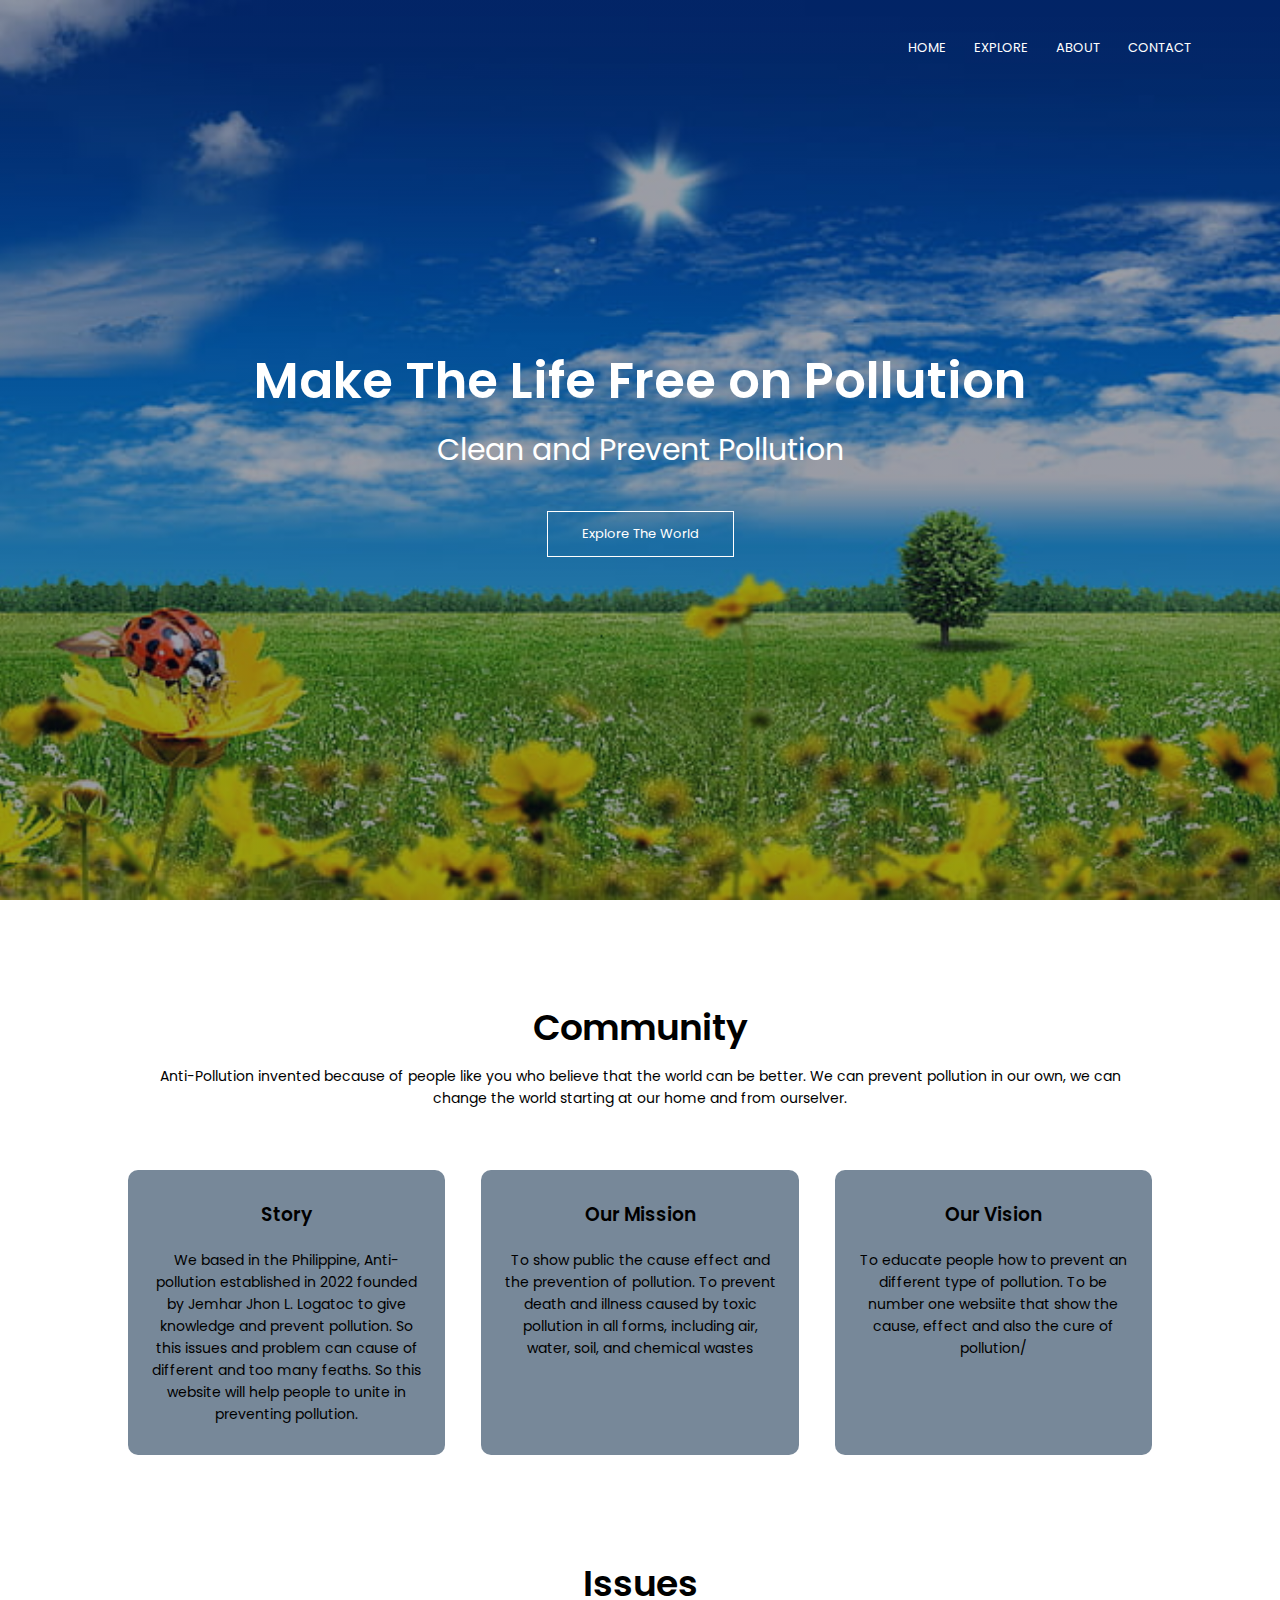
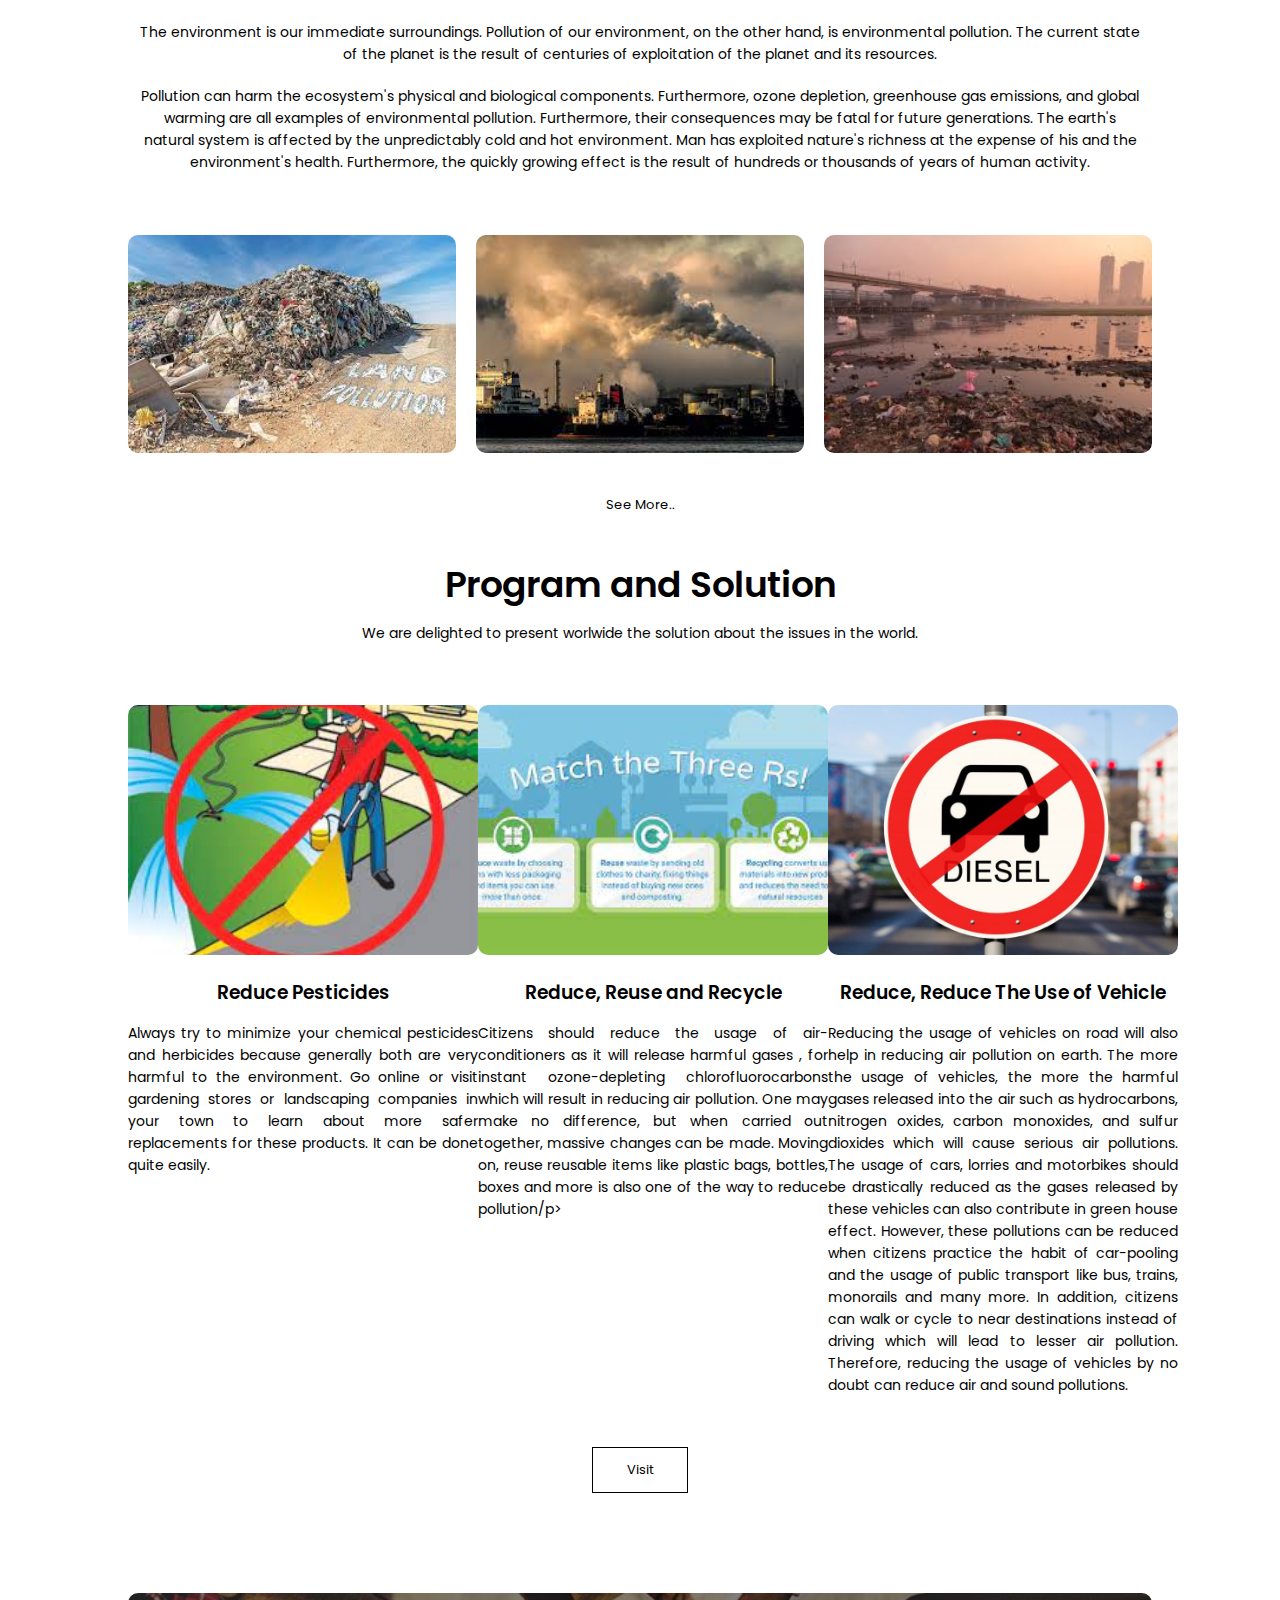
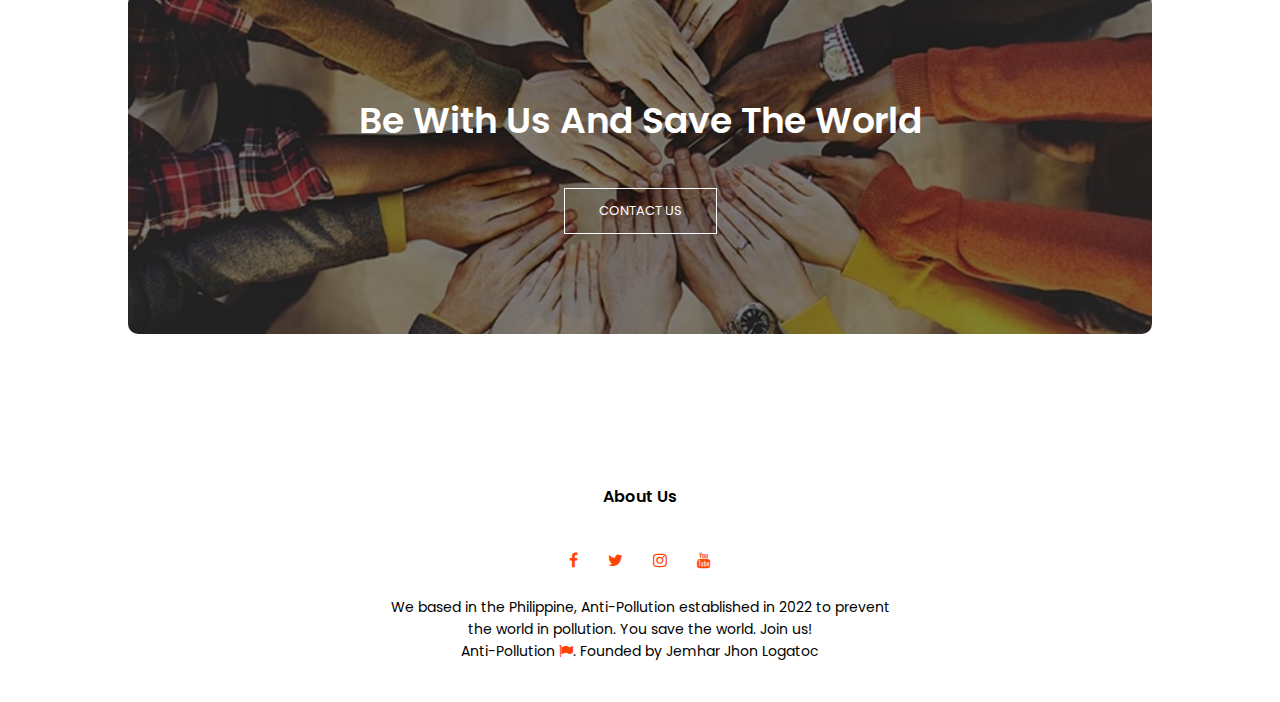
<file: index.html>
<!DOCTYPE html>
<html>
<head>
	<meta name="viewport" content="with=device-width, initial-scale=1.0">
	<title>Anti-Pollution</title>
	<link rel="stylesheet" type="text/css" href="style.css">
	<link rel="preconnect" href="https://fonts.googleapis.com">
	<link rel="preconnect" href="https://fonts.gstatic.com" crossorigin>
	<link href="https://fonts.googleapis.com/css2?family=Poppins:wght@100;200;300;400;600;700&display=swap" rel="stylesheet">
	<link rel="stylesheet" href="https://stackpath.bootstrapcdn.com/font-awesome/4.7.0/css/font-awesome.min.css">
</head>
<body>
	<section class="header">
		<nav>
	
			<div class="nav-links" id="navLinks"> 
				<i class="fa fa-times" onclick="hideMenu()"></i>
				<ul>
					<li><a href="index.html">HOME</a></li>
					<li><a href="explore.html">EXPLORE</a></li>
					<li><a href="about.html">ABOUT</a></li>
					<li><a href="contact.html">CONTACT</a></li>
				</ul>
			</div>
			<i class="fa fa-bars" onclick="showMenu()"></i>
		</nav>

	<div class="text-box">
		<h1>Make The Life Free on Pollution</h1>
		<p>
			Clean and Prevent Pollution
		</p>
		<a href="explore.html" class="hero-btn">Explore The World</a>
		
	</div>
	</section>
	
	 <!--------ABOUT---------->
	 <section class="about">
	 	<h1>Community</h1>
	 	<p>Anti-Pollution invented because of people like you who believe that the world can be better. We can prevent pollution in our own, we can change the world starting at our home and from ourselver.</p>
	 	
	 	<div class="row">
	 		<div class="about-col">
	 			<h3>Story</h3>
	 			<p>We based in the Philippine, Anti-pollution established in 2022 founded by Jemhar Jhon L. Logatoc to give knowledge and prevent pollution. So this issues and problem can cause of different and too many feaths. So this website will help people to unite in preventing pollution. </p>
	 			
	 		</div>
	 			<div class="about-col">
	 			<h3>Our Mission</h3>
	 			<p>To show public the cause effect and the prevention of pollution. To prevent death and illness caused by toxic pollution in all forms, including air, water, soil, and chemical wastes</p>
	 			
	 		</div>
	 			<div class="about-col">
	 			<h3>Our Vision</h3>
	 			<p>To educate people how to prevent an different type of pollution. To be number one websiite that show the cause, effect and also the cure of pollution/</p>
	 			
	 		</div>
	 	</div>
	 </section>

<!--------CAMP----------->

	 <section class="camp">
	 	<h1>Issues</h1> 
                    
	 	<p>The environment is our immediate surroundings. Pollution of our environment, on the other hand, is environmental pollution. The current state of the planet is the result of centuries of exploitation of the planet and its resources.</p><p>Pollution can harm the ecosystem's physical and biological components. Furthermore, ozone depletion, greenhouse gas emissions, and global warming are all examples of environmental pollution. Furthermore, their consequences may be fatal for future generations. The earth's natural system is affected by the unpredictably cold and hot environment. Man has exploited nature's richness at the expense of his and the environment's health. Furthermore, the quickly growing effect is the result of hundreds or thousands of years of human activity.</p>

	 	<div class="row">
	 		<div class="camp-col">
	 			<img src="image/land_pollution.jpg"> 
	 			<div class="layer">
	 				<h3>LAND POLLUTION</h3>
	 			</div>			
	 		</div>
	 		<div class="camp-col">
	 			<img src="image/air_pollution.jpg"> 
	 			<div class="layer">
	 				<h3>AIR POLLUTION</h3>
	 			</div>			
	 		</div>
	 		<div class="camp-col">
	 			<img src="image/water_pollution.jpg"> 
	 			<div class="layer">
	 				<h3>WATER POLLUTION</h3>
	 			</div>			
	 		</div>
	 	</div>
	 	<a href="explore.html" class="hero-btn1">See More..</a>

	 	
	 </section>

<!--------Program----------->
<section class="program">
	<h1>Program and Solution</h1>
	<p>We are delighted to present worlwide the solution about the issues in the world.</p>

	<div class="row">
		<div class="program-col">
			<img src="image/solution1.jpg">
			<h3>Reduce Pesticides</h3>
			<p>Always try to minimize your chemical pesticides and herbicides because generally both are very harmful to the environment. Go online or visit gardening stores or landscaping companies in your town to learn about more safer replacements for these products. It can be done quite easily.</p>
			
		</div>
		<div class="program-col">
			<img src="image/solution2.jpg">
			<h3>Reduce, Reuse and Recycle</h3>
			<p>Citizens should reduce the usage of air-conditioners as it will release harmful gases , for instant ozone-depleting chlorofluorocarbons which will result in reducing air pollution. One may make no difference, but when carried out together, massive changes can be made. Moving on, reuse reusable items like plastic bags, bottles, boxes and more is also one of the way to reduce pollution/p>
			
		</div>
		<div class="program-col">
			<img src="image/solution3.jpg">
			<h3>Reduce, Reduce The Use of Vehicle</h3>
			<p>Reducing the usage of vehicles on road will also help in reducing air pollution on earth. The more the usage of vehicles, the more the harmful gases released into the air such as hydrocarbons, nitrogen oxides, carbon monoxides, and sulfur dioxides which will cause serious air pollutions. The usage of cars, lorries and motorbikes should be drastically reduced as the gases released by these vehicles can also contribute in green house effect. However, these pollutions can be reduced when citizens practice the habit of car-pooling and the usage of public transport like bus, trains, monorails and many more. In addition, citizens can walk or cycle to near destinations instead of driving which will lead to lesser air pollution. Therefore, reducing the usage of vehicles by no doubt can reduce air and sound pollutions. </p>
			
		</div>
	</div>
    
	<a href="explore.html" class="hero-btn2">Visit</a>

</section>


<!----------CALL TO ACTION---------->
<section class="cta">
	<h1>Be With Us And Save The World </h1>
	<a href="contact.html" class="hero-btn">CONTACT US</a>
</section>


<!----------Footer---------->
<section class="footer">
	<h4>About Us</h4>
	<div class="icons">
		<i class="fa fa-facebook"></i>
		<i class="fa fa-twitter"></i>
		<i class="fa fa-instagram"></i>
		<i class="fa fa-youtube"></i>
	</div>
	<p>We based in the Philippine, Anti-Pollution established in 2022 to prevent <br> the world in pollution. You save the world. Join us!<br>Anti-Pollution <i class="fa fa-flag"></i>. Founded by Jemhar Jhon Logatoc</p>
</section>


<!-----------------javascript for toggle menu----------------->
	<script type="text/javascript">
		
		var navLinks = document.getElementById("navLinks");

		function showMenu() {
			navLinks.style.right = "0";
		}
		function hideMenu() {
			navLinks.style.right = "-200px";
		}


	</script>
</body>
</html>
</file>
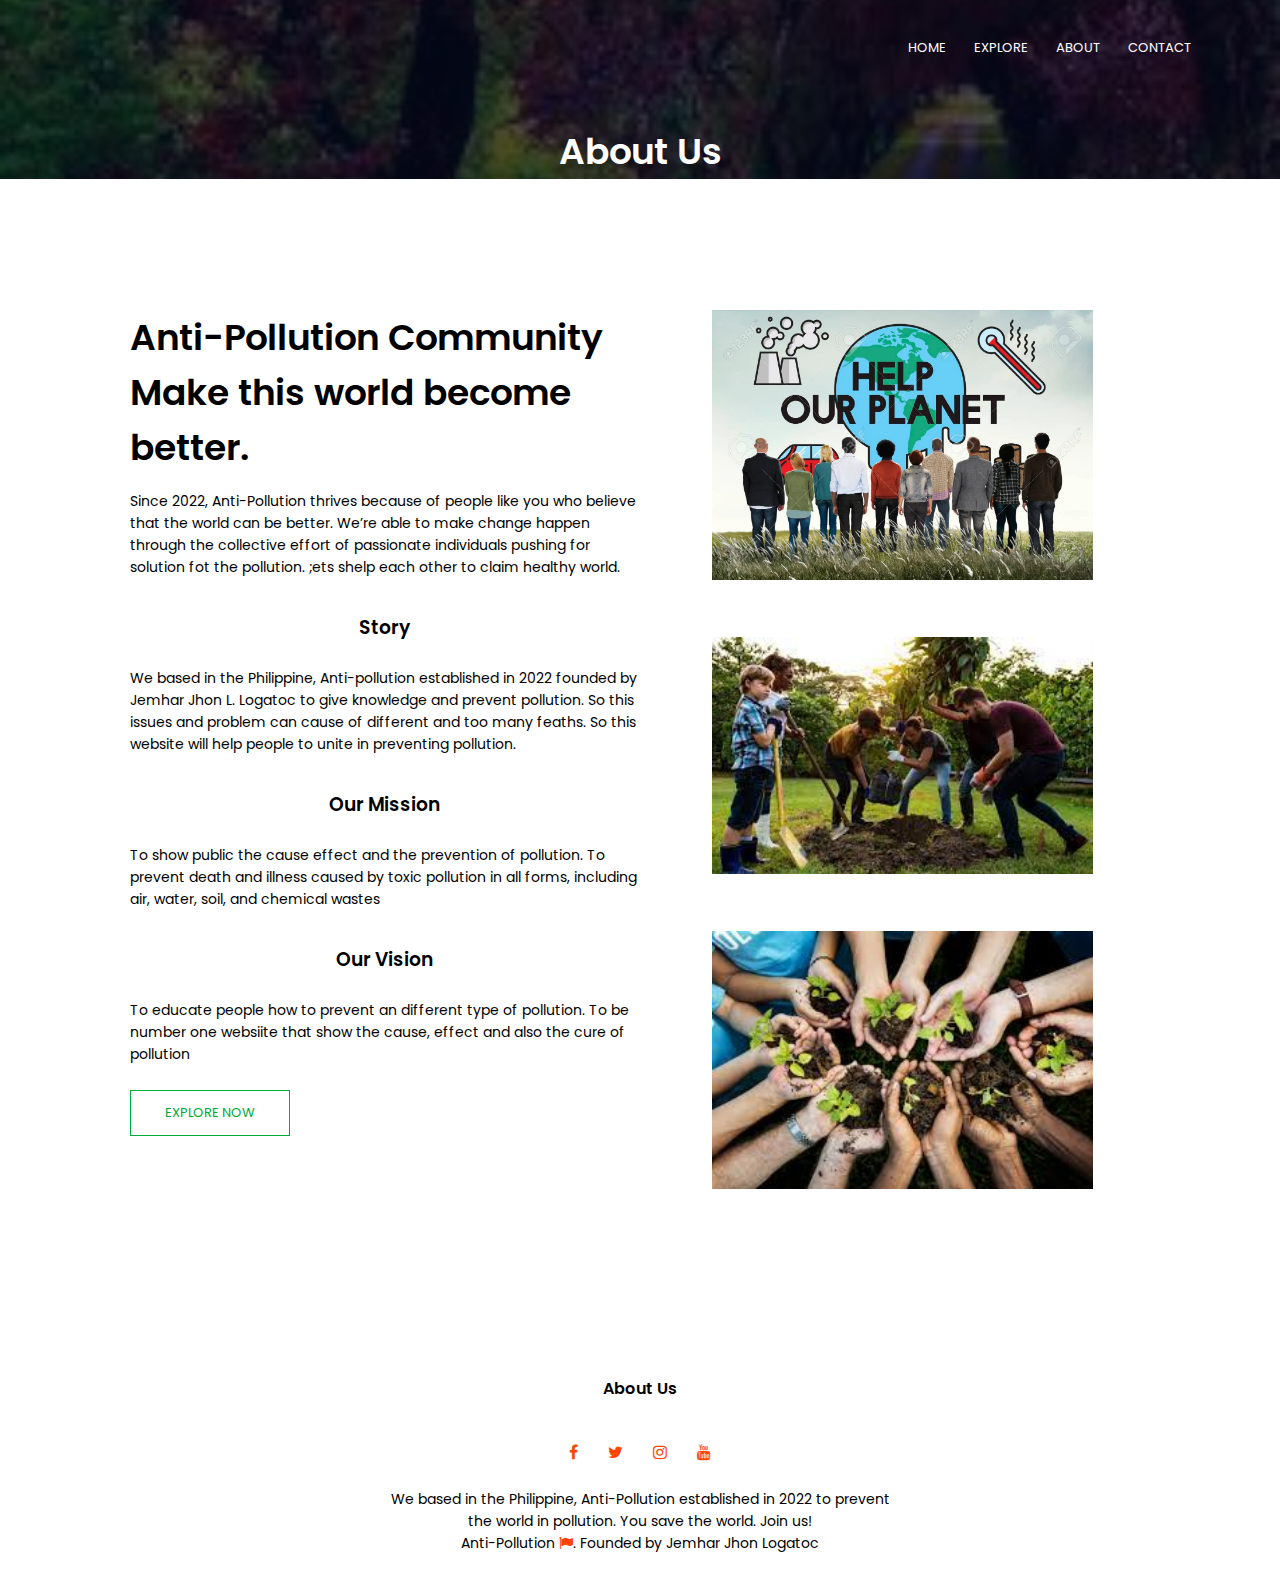
<file: about.html>
<!DOCTYPE html>
<html>
<head>
	<meta name="viewport" content="with=device-width, initial-scale=1.0">
	<title>Anti-Pollution</title>
	<link rel="stylesheet" type="text/css" href="style.css">
	<link rel="preconnect" href="https://fonts.googleapis.com">
	<link rel="preconnect" href="https://fonts.gstatic.com" crossorigin>
	<link href="https://fonts.googleapis.com/css2?family=Poppins:wght@100;200;300;400;600;700&display=swap" rel="stylesheet">
	<link rel="stylesheet" href="https://stackpath.bootstrapcdn.com/font-awesome/4.7.0/css/font-awesome.min.css">
</head>
<body>
	<section class="sub-header">
		<nav>
			
			<div class="nav-links" id="navLinks"> 
				<i class="fa fa-times" onclick="hideMenu()"></i>
				<ul>
					<li><a href="index.html">HOME</a></li>
					<li><a href="explore.html">EXPLORE</a></li>
					<li><a href="about.html">ABOUT</a></li>
					<li><a href="contact.html">CONTACT</a></li>
				</ul>
			</div>
			<i class="fa fa-bars" onclick="showMenu()"></i>
		</nav>

		<h1>About Us</h1>
	</section>

<!------------------About Us Page---------------->
<section class="about_us">
	<div class="row">
		<div class="about_col">
			<h1>Anti-Pollution Community<br> Make this world become better.</h1>
			<p>Since 2022, Anti-Pollution thrives because of people like you who believe that the world can be better. We’re able to make change happen through the collective effort of passionate individuals pushing for solution fot the pollution. ;ets shelp each other to claim healthy world. </p>
			<h3>Story</h3>
	 			<p>We based in the Philippine, Anti-pollution established in 2022 founded by Jemhar Jhon L. Logatoc to give knowledge and prevent pollution. So this issues and problem can cause of different and too many feaths. So this website will help people to unite in preventing pollution. </p>
	 		<h3>Our Mission</h3>
	 			<p>To show public the cause effect and the prevention of pollution. To prevent death and illness caused by toxic pollution in all forms, including air, water, soil, and chemical wastes</p>
	 			<h3>Our Vision</h3>
	 			<p>To educate people how to prevent an different type of pollution. To be number one websiite that show the cause, effect and also the cure of pollution</p>
	 			
			<a href="explore.html" class="hero-btn green-btn">EXPLORE NOW</a>
		</div>
		<div class="about_col">
			<img src="image/about1.jpg">
			<img src="image/about2.jpg">
			<img src="image/about3.jpg">
		</div>
	</div>
	
</section>





<!----------Footer---------->
<section class="footer">
	<h4>About Us</h4>
	<div class="icons">
		<i class="fa fa-facebook"></i>
		<i class="fa fa-twitter"></i>
		<i class="fa fa-instagram"></i>
		<i class="fa fa-youtube"></i>
	</div>
	<p>We based in the Philippine, Anti-Pollution established in 2022 to prevent <br> the world in pollution. You save the world. Join us!<br>Anti-Pollution <i class="fa fa-flag"></i>. Founded by Jemhar Jhon Logatoc</p>
</section>


<!-----------------javascript for toggle menu----------------->
	<script type="text/javascript">
		
		var navLinks = document.getElementById("navLinks");

		function showMenu() {
			navLinks.style.right = "0";
		}
		function hideMenu() {
			navLinks.style.right = "-200px";
		}


	</script>
</body>
</html>
</file>
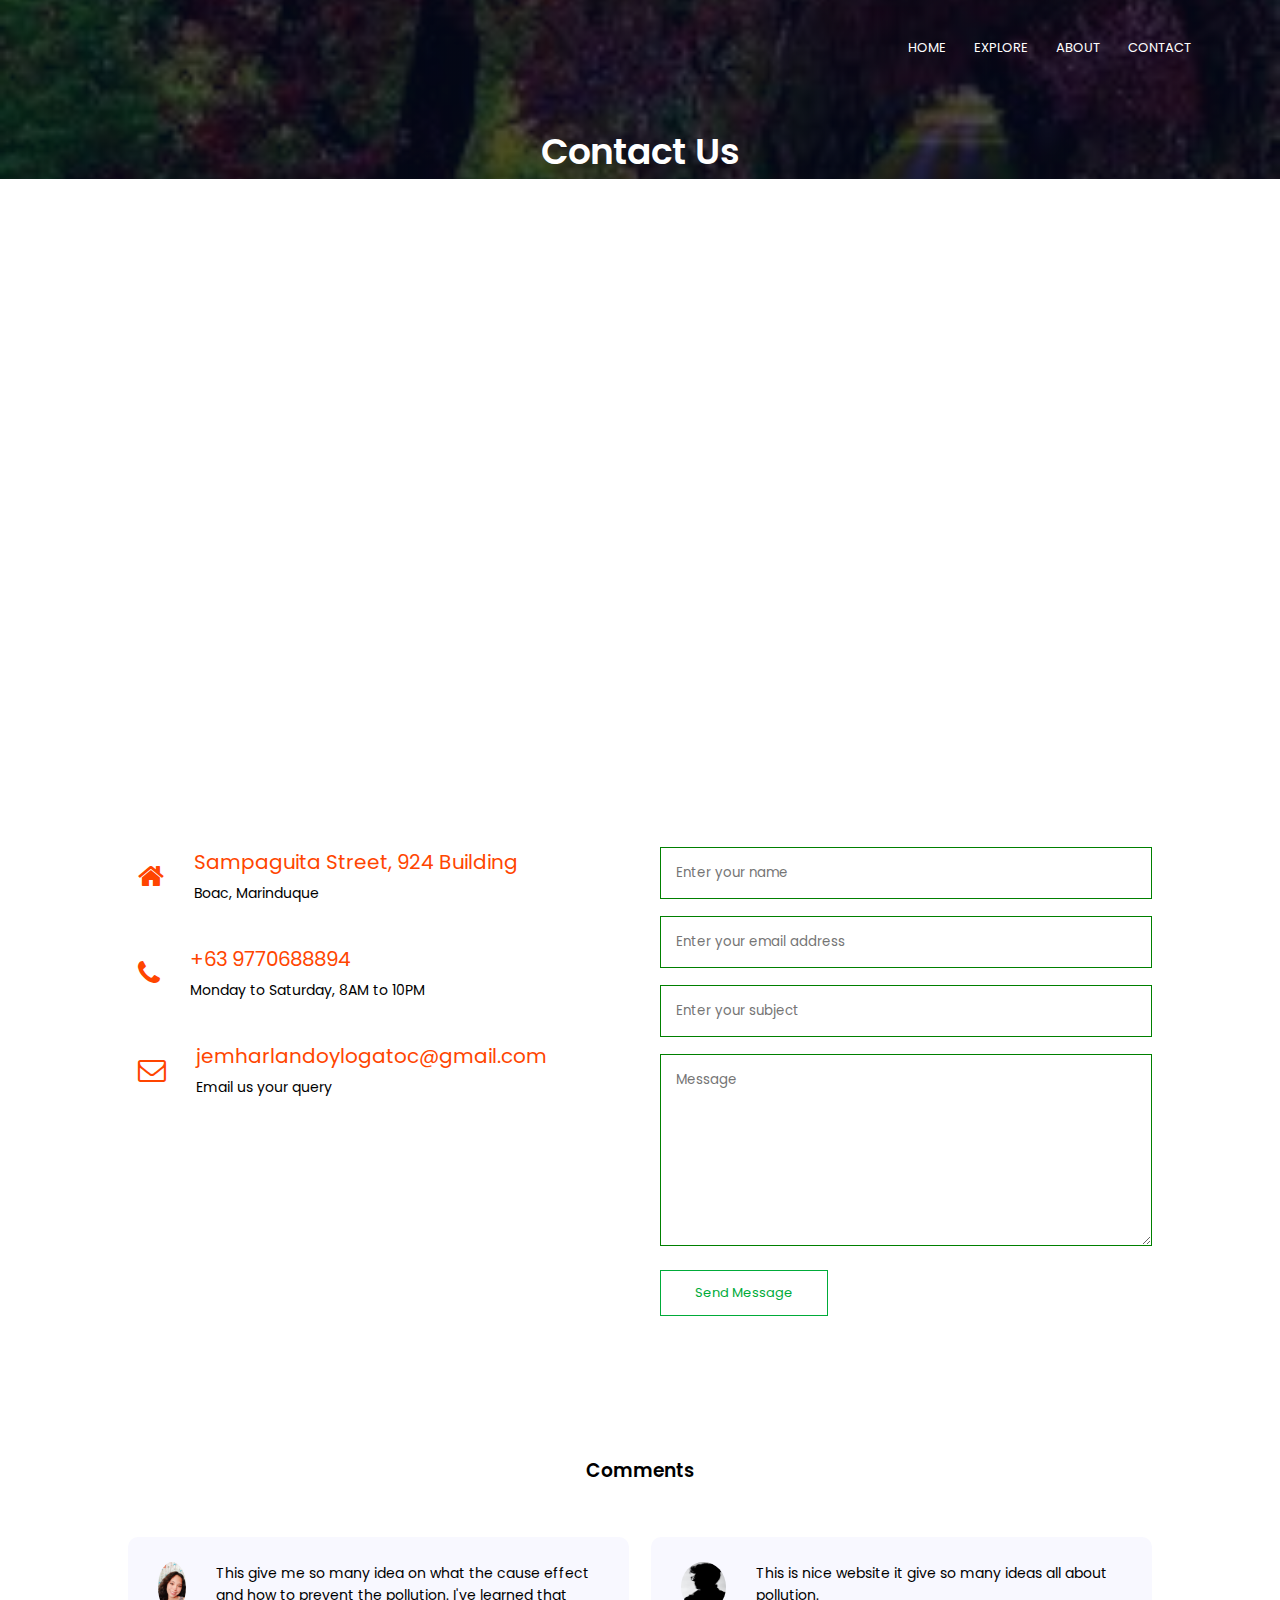
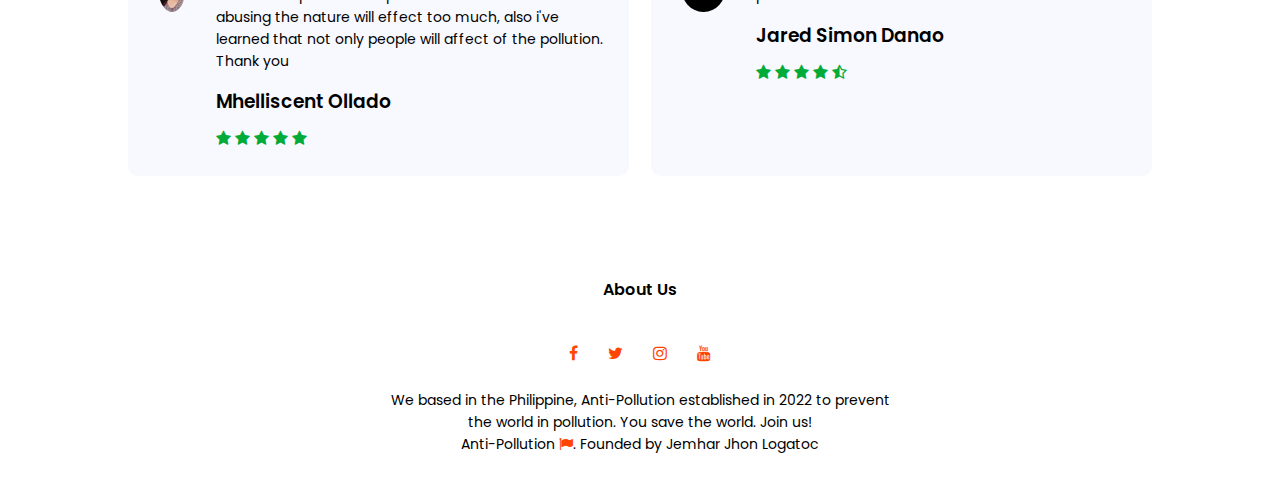
<file: contact.html>
<!DOCTYPE html>
<html>
<head>
	<meta name="viewport" content="with=device-width, initial-scale=1.0">
	<title>Anti-Pollution</title>
	<link rel="stylesheet" type="text/css" href="style.css">
	<link rel="preconnect" href="https://fonts.googleapis.com">
	<link rel="preconnect" href="https://fonts.gstatic.com" crossorigin>
	<link href="https://fonts.googleapis.com/css2?family=Poppins:wght@100;200;300;400;600;700&display=swap" rel="stylesheet">
	<link rel="stylesheet" href="https://stackpath.bootstrapcdn.com/font-awesome/4.7.0/css/font-awesome.min.css">
</head>
<body>
	<section class="sub-header">
		<nav>
			
			<div class="nav-links" id="navLinks"> 
				<i class="fa fa-times" onclick="hideMenu()"></i>
				<ul>
					<li><a href="index.html">HOME</a></li>
					<li><a href="explore.html">EXPLORE</a></li>
					<li><a href="about.html">ABOUT</a></li>
					<li><a href="contact.html">CONTACT</a></li>
				</ul>
			</div>
			<i class="fa fa-bars" onclick="showMenu()"></i>
		</nav>

		<h1>Contact Us</h1>
	</section>

<!------------------Contact Us---------------->
<section class="location">

	<iframe src="https://www.google.com/maps/embed?pb=!1m18!1m12!1m3!1d295418.6537138379!2d121.58516051248196!3d13.380869621837238!2m3!1f0!2f0!3f0!3m2!1i1024!2i768!4f13.1!3m3!1m2!1s0x33a32569547dcdad%3A0xc3e259596f192071!2sBoac%2C%20Marinduque!5e0!3m2!1sen!2sph!4v1652613947204!5m2!1sen!2sph" width="600" height="450" style="border:0;" allowfullscreen="" loading="lazy" referrerpolicy="no-referrer-when-downgrade"></iframe>
	
</section>

<section class="contact-us">
	<div class="row">
		<div class="contact-col">
			<div>
				<i class="fa fa-home"></i>
				<span>
					<h5>Sampaguita Street, 924 Building</h5>
					<p>Boac, Marinduque</p>
				</span>
			</div>
			<div>
				<i class="fa fa-phone"></i>
				<span>
					<h5>+63 9770688894</h5>
					<p>Monday to Saturday, 8AM to 10PM</p>
				</span>
			</div>
			<div>
				<i class="fa fa-envelope-o"></i>
				<span>
					<h5>jemharlandoylogatoc@gmail.com</h5>
					<p>Email us your query</p>
				</span>
			</div>
			
		</div>
		<div class="contact-col">
			<form action="form-handler.php" method="post">
				<input type="text" name="name" placeholder="Enter your name" required>
				<input type="email" name="email" placeholder="Enter your email address" required>
				<input type="text" name="subject" placeholder="Enter your subject" required>
				<textarea rows="8" name="message" placeholder="Message" required></textarea>
				<button type="submit" class="hero-btn green-btn">Send Message</button>
			</form>
		</div>
		
	</div>
	
</section>
<!---------feedbacks---------->

<section class="feedbacks">
	<h3>Comments</h3>
	<div class="row">
		<div class="feedbacks-col">
			<img src="image/user1.png">
			<div>
				<p>This give me so many idea on what the cause effect and how to prevent the pollution. I've learned that abusing the nature will effect too much, also i've learned that not only people will affect of the pollution. Thank you</p>
				<h3>Mhelliscent Ollado</h3>
				<i class="fa fa-star"></i>
				<i class="fa fa-star"></i>
				<i class="fa fa-star"></i>
				<i class="fa fa-star"></i>
				<i class="fa fa-star"></i>
			</div>
		</div>
		<div class="feedbacks-col">
			<img src="image/user2.jpg">
			<div>
				<p>This is nice website it give so many ideas all about pollution.</p>
				<h3>Jared Simon Danao</h3>
				<i class="fa fa-star"></i>
				<i class="fa fa-star"></i>
				<i class="fa fa-star"></i>
				<i class="fa fa-star"></i>
				<i class="fa fa-star-half-o"></i>
			</div>
		</div>
	</div>
</section>





<!----------Footer---------->
<section class="footer">
	<h4>About Us</h4>
	<div class="icons">
		<i class="fa fa-facebook"></i>
		<i class="fa fa-twitter"></i>
		<i class="fa fa-instagram"></i>
		<i class="fa fa-youtube"></i>
	</div>
	<p>We based in the Philippine, Anti-Pollution established in 2022 to prevent <br> the world in pollution. You save the world. Join us!<br>Anti-Pollution <i class="fa fa-flag"></i>. Founded by Jemhar Jhon Logatoc</p>
</section>


<!-----------------javascript for toggle menu----------------->
	<script type="text/javascript">
		
		var navLinks = document.getElementById("navLinks");

		function showMenu() {
			navLinks.style.right = "0";
		}
		function hideMenu() {
			navLinks.style.right = "-200px";
		}


	</script>
</body>
</html>
</file>
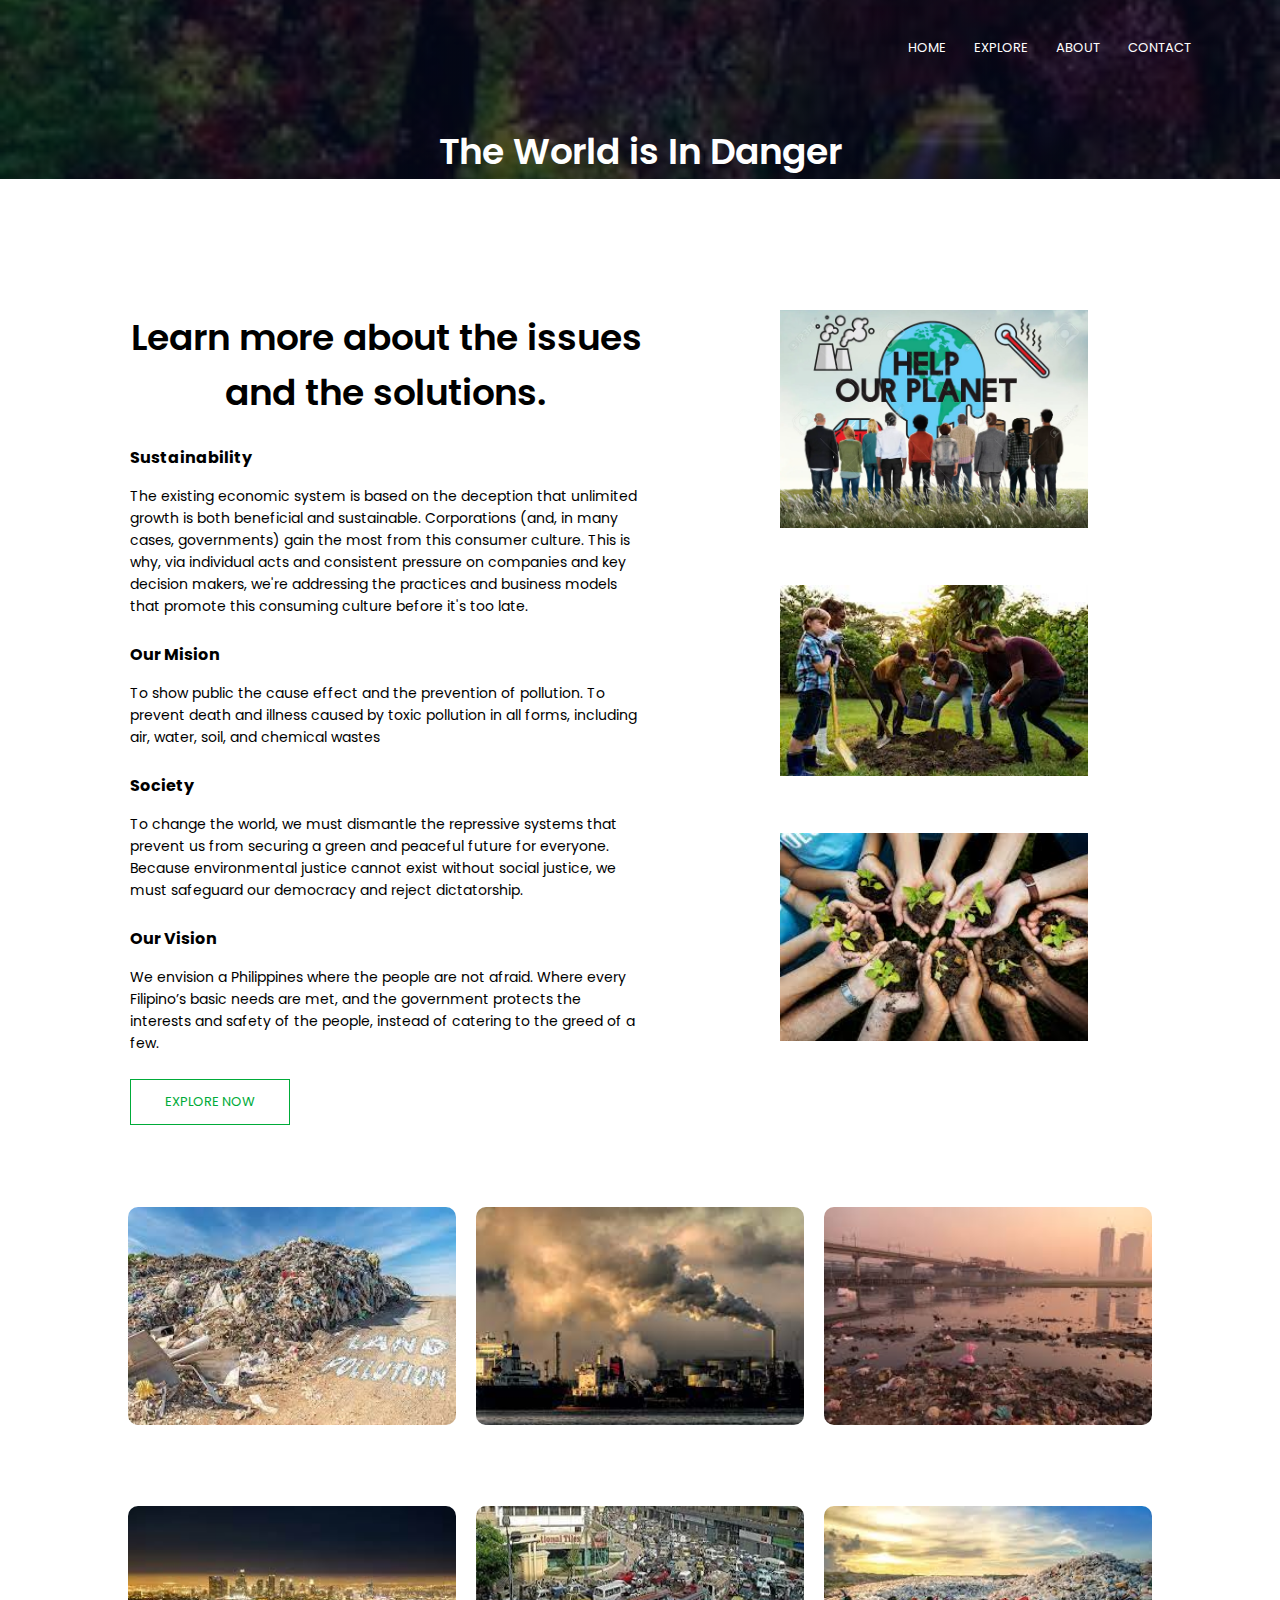
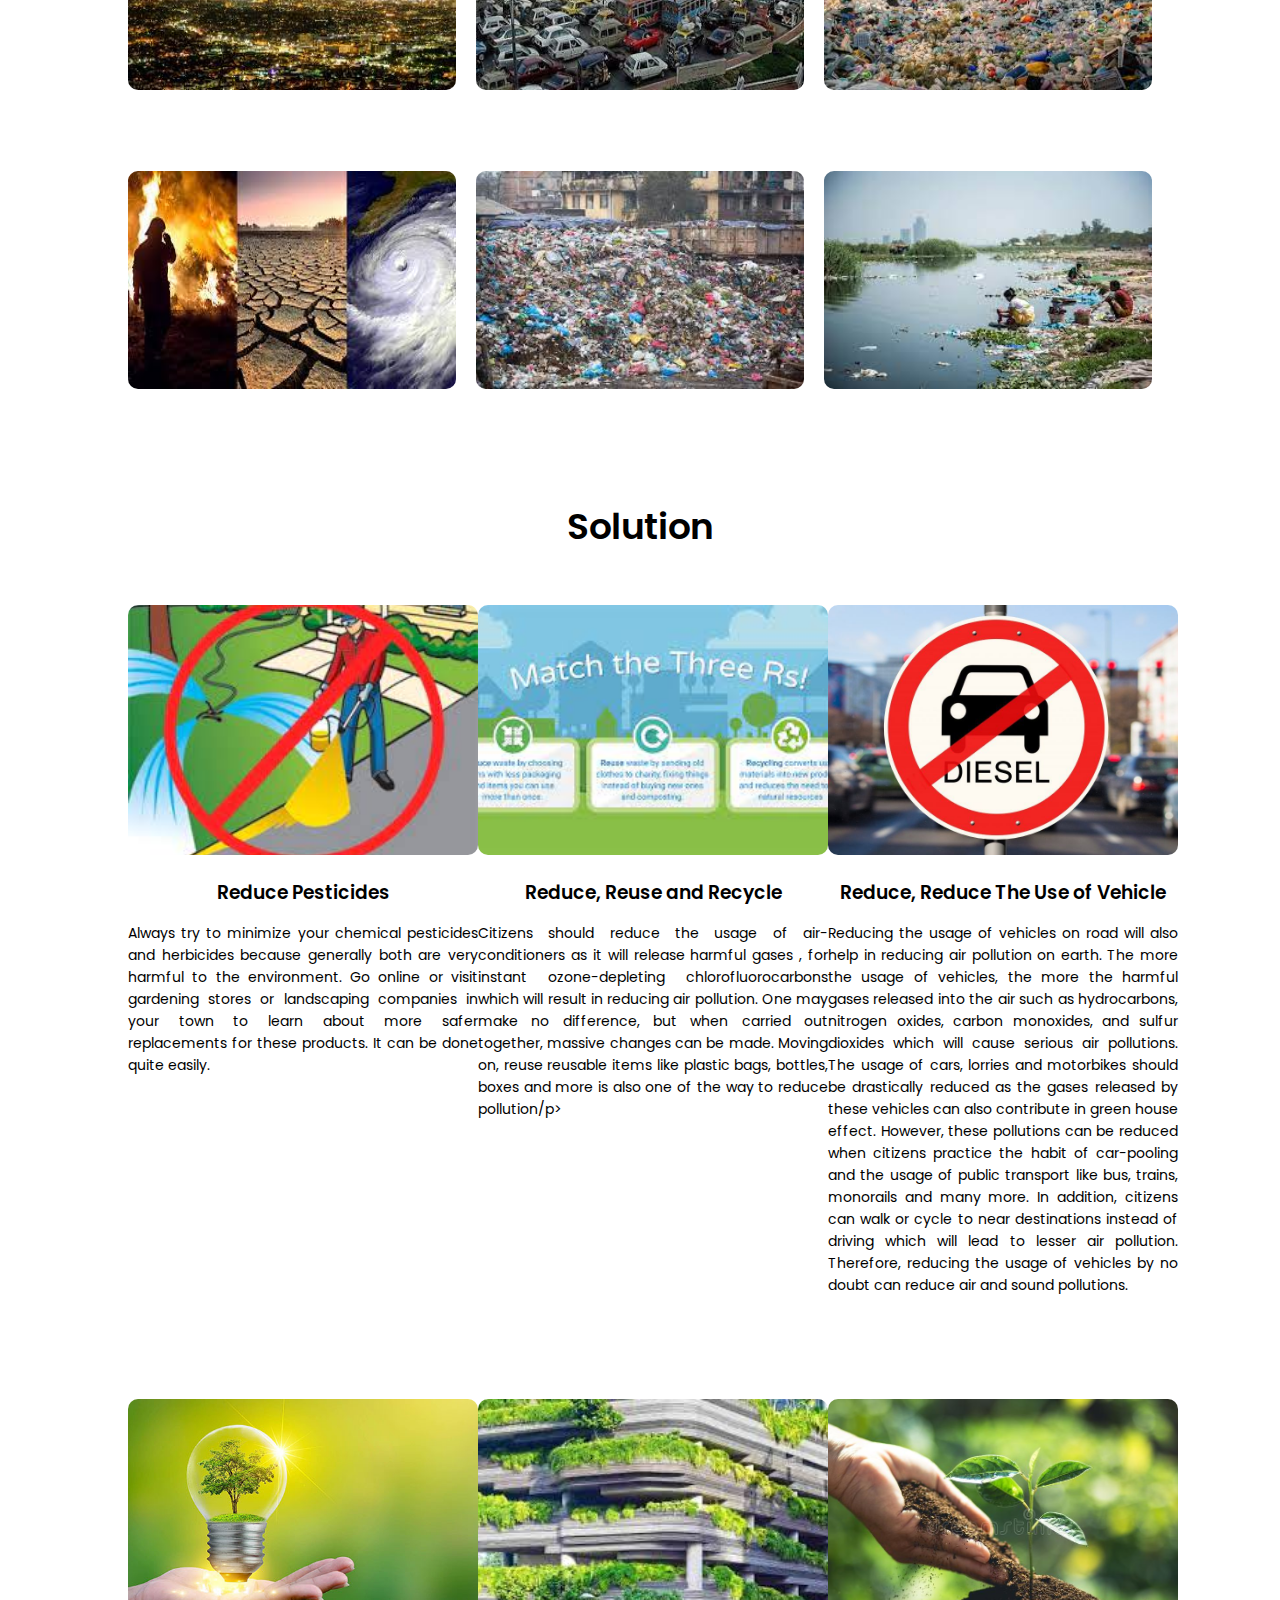
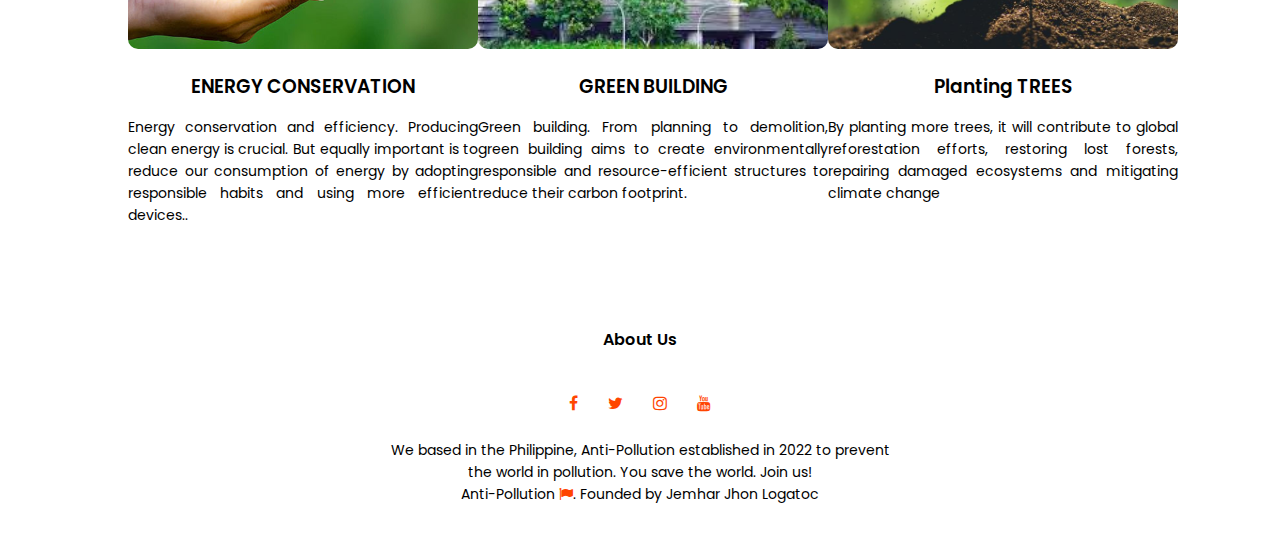
<file: explore.html>
<!DOCTYPE html>
<html>
<head>
	<meta name="viewport" content="with=device-width, initial-scale=1.0">
	<title>Anti-Pollution</title>
	<link rel="stylesheet" type="text/css" href="style.css">
	<link rel="preconnect" href="https://fonts.googleapis.com">
	<link rel="preconnect" href="https://fonts.gstatic.com" crossorigin>
	<link href="https://fonts.googleapis.com/css2?family=Poppins:wght@100;200;300;400;600;700&display=swap" rel="stylesheet">
	<link rel="stylesheet" href="https://stackpath.bootstrapcdn.com/font-awesome/4.7.0/css/font-awesome.min.css">
</head>
<body>
	<section class="sub-header">
		<nav>
			<div class="nav-links" id="navLinks"> 
				<i class="fa fa-times" onclick="hideMenu()"></i>
				<ul>
					<li><a href="index.html">HOME</a></li>
					<li><a href="explore.html">EXPLORE</a></li>
					<li><a href="about.html">ABOUT</a></li>
					<li><a href="contact.html">CONTACT</a></li>
				</ul>
			</div>
			<i class="fa fa-bars" onclick="showMenu()"></i>
		</nav>

		<h1>The World is In Danger</h1>
       
	</section>

<!------------------About Us Page---------------->
<section class="explore">
	<div class="row">
		<div class="about_col">
			 <h1>Learn more about the issues and the solutions.</h1><br>
			 <h4>Sustainability</h4>
			<p>
               The existing economic system is based on the deception that unlimited growth is both beneficial and sustainable. Corporations (and, in many cases, governments) gain the most from this consumer culture. This is why, via individual acts and consistent pressure on companies and key decision makers, we're addressing the practices and business models that promote this consuming culture before it's too late.</p>

               <h4>Our Mision</h4>
               <p>To show public the cause effect and the prevention of pollution. To prevent death and illness caused by toxic pollution in all forms, including air, water, soil, and chemical wastes</p>




               <h4>Society</h4>
               <p>To change the world, we must dismantle the repressive systems that prevent us from securing a green and peaceful future for everyone. Because environmental justice cannot exist without social justice, we must safeguard our democracy and reject dictatorship.</p>

               <h4>Our Vision</h4>
               <p>We envision a Philippines where the people are not afraid. Where every Filipino’s basic needs are met, and the government protects the interests and safety of the people, instead of catering to the greed of a few.</p>

			<a href="about.html" class="hero-btn green-btn">EXPLORE NOW</a>
			
			
		</div>
		<div class="explore1">
			<img src="image/about1.jpg">
			<img src="image/about2.jpg">
			<img src="image/about3.jpg">
		</div>

	</div>

       	<div class="row">
	 		<div class="camp-col">
	 			<img src="image/land_pollution.jpg"> 
	 			<div class="layer">
	 				<h3>LAND POLLUTION</h3>
	 			</div>			
	 		</div>
	 		<div class="camp-col">
	 			<img src="image/air_pollution.jpg"> 
	 			<div class="layer">
	 				<h3>AIR POLLUTION</h3>
	 			</div>			
	 		</div>
	 		<div class="camp-col">
	 			<img src="image/water_pollution.jpg"> 
	 			<div class="layer">
	 				<h3>WATER POLLUTION</h3>
	 			</div>			
	 		</div>
	 	</div>
	 	<div class="row">
	 		<div class="camp-col">
	 			<img src="image/light_pollution.jpg"> 
	 			<div class="layer">
	 				<h3>LIGHT POLLUTION</h3>
	 			</div>			
	 		</div>
	 		<div class="camp-col">
	 			<img src="image/noise_pollution.jpg"> 
	 			<div class="layer">
	 				<h3>NOISE POLLUTION</h3>
	 			</div>			
	 		</div>
	 		<div class="camp-col">
	 			<img src="image/plastic_pollution.jpg"> 
	 			<div class="layer">
	 				<h3>PLASTIC POLLUTION</h3>
	 			</div>			
	 		</div>
	 	</div>

	 	<div class="row">
	 		<div class="camp-col">
	 			<img src="image/climate_change.jpg"> 
	 			<div class="layer">
	 				<h3>CLIMATE CHANGE</h3>
	 			</div>			
	 		</div>
	 		<div class="camp-col">
	 			<img src="image/waste.jpg"> 
	 			<div class="layer">
	 				<h3>TOO MANY WASTE</h3>
	 			</div>			
	 		</div>
	 		<div class="camp-col">
	 			<img src="image/water.jpg"> 
	 			<div class="layer">
	 				<h3>DIRTY WATER</h3>
	 			</div>			
	 		</div>
	 	</div>
	 </div>	
</section>
<section class="program">
	<h1>Solution</h1>
	

	<div class="row">
		<div class="program-col">
			<img src="image/solution1.jpg">
			<h3>Reduce Pesticides</h3>
			<p>Always try to minimize your chemical pesticides and herbicides because generally both are very harmful to the environment. Go online or visit gardening stores or landscaping companies in your town to learn about more safer replacements for these products. It can be done quite easily.</p>
			
		</div>
		<div class="program-col">
			<img src="image/solution2.jpg">
			<h3>Reduce, Reuse and Recycle</h3>
			<p>Citizens should reduce the usage of air-conditioners as it will release harmful gases , for instant ozone-depleting chlorofluorocarbons which will result in reducing air pollution. One may make no difference, but when carried out together, massive changes can be made. Moving on, reuse reusable items like plastic bags, bottles, boxes and more is also one of the way to reduce pollution/p>
			
		</div>
		<div class="program-col">
			<img src="image/solution3.jpg">
			<h3>Reduce, Reduce The Use of Vehicle</h3>
			<p>Reducing the usage of vehicles on road will also help in reducing air pollution on earth. The more the usage of vehicles, the more the harmful gases released into the air such as hydrocarbons, nitrogen oxides, carbon monoxides, and sulfur dioxides which will cause serious air pollutions. The usage of cars, lorries and motorbikes should be drastically reduced as the gases released by these vehicles can also contribute in green house effect. However, these pollutions can be reduced when citizens practice the habit of car-pooling and the usage of public transport like bus, trains, monorails and many more. In addition, citizens can walk or cycle to near destinations instead of driving which will lead to lesser air pollution. Therefore, reducing the usage of vehicles by no doubt can reduce air and sound pollutions. </p>
			
		</div>
	</div>

	<div class="row">
		<div class="program-col">
			<img src="image/solution4.jpg">
			<h3>ENERGY CONSERVATION</h3>
			<p>Energy conservation and efficiency. Producing clean energy is crucial. But equally important is to reduce our consumption of energy by adopting responsible habits and using more efficient devices..</p>
			
		</div>
		<div class="program-col">
			<img src="image/solution5.jpg">
			<h3>GREEN BUILDING</h3>
			<p>Green building. From planning to demolition, green building aims to create environmentally responsible and resource-efficient structures to reduce their carbon footprint.</p>
			
		</div>
		<div class="program-col">
			<img src="image/solution6.jpg">
			<h3>Planting TREES</h3>
			<p>By planting more trees, it will contribute to global reforestation efforts, restoring lost forests, repairing damaged ecosystems and mitigating climate change</p>
			
		</div>
	</div>
	
</section>





<!----------Footer---------->
<section class="footer">
	<h4>About Us</h4>
	<div class="icons">
		<i class="fa fa-facebook"></i>
		<i class="fa fa-twitter"></i>
		<i class="fa fa-instagram"></i>
		<i class="fa fa-youtube"></i>
	</div>
	<p>We based in the Philippine, Anti-Pollution established in 2022 to prevent <br> the world in pollution. You save the world. Join us!<br>Anti-Pollution <i class="fa fa-flag"></i>. Founded by Jemhar Jhon Logatoc</p>
</section>


<!-----------------javascript for toggle menu----------------->
	<script type="text/javascript">
		
		var navLinks = document.getElementById("navLinks");

		function showMenu() {
			navLinks.style.right = "0";
		}
		function hideMenu() {
			navLinks.style.right = "-200px";
		}


	</script>
</body>
</html>
</file>
<file: style.css>
*{
	margin: 0;
	padding: 0;
	font-family: 'Poppins', sans-serif;
}
.header {
	min-height: 100vh;
	width: 100%;
	background-image: linear-gradient(rgba(4, 9, 30, 0.4), rgba(4, 9, 30, 0.4)),url(image/bg1.jpg);
	background-position: center;
	background-size: cover;
	position: relative;
}
nav{
	display: flex;
	padding: 2% 6%;
	justify-content: space-between;
	align-items: center;
}
nav img{
	width: 130px;
}
.nav-links{
	flex: 1;
	text-align: right;
}
.nav-links ul li{
	list-style: none;
	display: inline-block;
	padding: 8px 12px;
	position: relative;
}
.nav-links ul li a{
	color: #fff;
	text-decoration: none;
	font-size: 13px;
}
.nav-links ul li::after{
	content: '';
	width: 0%;
	height: 2px;
	background: white;
	display: block;
	margin: auto;
	transition: 0.5s;
}
.nav-links ul li:hover::after{
	width: 100%;
}
.text-box{
	width: 90%;
	color: #fff;
	position: absolute;
	top: 50%;
	left: 50%;
	transform: translate(-50%,-50%);
	text-align: center;
}
.text-box h1{
	font-size: 50px;
}
.text-box p{
	margin: 10px 0 40px;
	font-size: 30px;
	color: #fff;
}
.hero-btn{
	display: inline-block;
	text-decoration: none;
	color: #fff;
	border: 1px solid #fff;
	padding: 12px 34px;
	font-size: 13px;
	background: transparent;
	position: relative;
	cursor: pointer;
}
.hero-btn:hover{
	border: 1px solid #00ab39;
	background: #00ab39;
	transition: 1s;
}
nav .fa{
	display: none;
}

@media(max-width:  700px){
	.text-box h1{
		font-size: 20px;
	}
	.nav-links ul li{
		display: block;
	}
	.nav-links{
		position: fixed;
		background: #00ab39;
		height: 100vh;
		width: 200px;
		top: 0;
		right: -200px;
		text-align: left;
		z-index: 2;
		transition: 1s;
	}
	nav .fa{
		display: block;
		color: #fff;
		margin: 10px;
		font-size: 22px;
		cursor: pointer;
	}
	.nav-links ul{
		padding: 30px;

	}
}

/*-------------about--------------*/
.about{
	width: 80%;
	margin: auto;
	text-align: center;
	padding-top: 100px;
}
h1{
	font-size: 36px;
	font-weight: 600;
}
p{
	color: black;
	font-size: 14px;
	font-weight: 300px;
	line-height: 22px;
	padding: 10px;
}

.row{
	margin-top: 5%;
	display: flex;
	justify-content: space-between;
}
.about-col{
	flex-basis: 31%;
	background: lightslategray;
	border-radius: 10px;
	margin-bottom: 5%;
	padding: 20px 12px;
	box-sizing: border-box;
	transition: 0.5s;
}
.explore h1{
	text-align: center;


}
h3{
	text-align: center;
	font-weight: 600;
	margin: 10px 0;
}
.about-col:hover{
	box-shadow: 0 0 20px 0px rgba(0, 0, 0, 2);
}
@media(max-width: 700px){
	.row{
		flex-direction: column;
	}
}

/*-----------camp--------*/
.camp{
	width: 80%;
	margin: auto;
	text-align: center;
	padding-top: 50px;
}
.camp-col{
	flex-basis: 32%;
	border-radius: 10px;
	margin-bottom: 30px;
	position: relative;
	overflow: hidden;
}
.camp-col img{
	width: 100%;
	height: 100%;
	display: block;
}

.issue-col{
	flex-basis: 32%;
	border-radius: 10px;
	margin-bottom: 30px;
	position: relative;
	overflow: hidden;
}
.issue-col img{
	width: 100%;
	height: 100%;
	display: block;
}
.layer{
	background: transparent;
	height: 100%;
	width: 100%;
	position: absolute;
	top: 0;
	left: 0;
	transition: 0.5s;
}
.layer:hover{
	background: rgba(11, 156, 49, 0.7);

}
.layer h3{
	width: 100%;
	font-weight: 500;
	color: #fff;
	font-size: 26px;
	bottom: 0;
	left: 50%;
	transform: translateX(-50%);
	position: absolute;
	opacity: 0;
	transition: 0.5s;

}
.layer:hover h3{
	bottom: 49%;
	opacity: 1;

}


.hero-btn1{
	display: inline-block;
	text-decoration: none;
	color: black;
	padding: 12px 34px;
	font-size: 13px;
	
	position: relative;
	cursor: pointer;
}
.hero-btn1:hover{
	transition: 1s;

}

/*--------------solution--------------*/


.program{
	width: 80%;
	margin: auto;
	text-align: center;
	padding-top: 30px;
}

.program-col{
	flex-basis: 31%;
	border-radius: 10px;
	margin-bottom: 5%;
	text-align: center;
}
.program-col img{
	
	width:  350px;
    height: 250px;
    object-fit: cover;
	border-radius: 10px;

}
.program-col p{
	padding: 0;
	text-align: justify;
}
.program-col h3{
	margin-top: 16px;
	margin-bottom: 15px;
	text-align: center;
}
.program-col h4{
	margin-top: 16px;
	margin-bottom: 15px;
	text-align: left;
}
.hero-btn2{
	display: inline-block;
	text-decoration: none;
	color: black;
	border: 1px solid black;
	padding: 12px 34px;
	font-size: 13px;
	background: transparent;
	position: relative;
	cursor: pointer;
}
.hero-btn2:hover{
	border: 1px solid #00ab39;
	background: #00ab39;
	transition: 1s;

}

/*-------------feedbacks---------------*/
.feedbacks{
	width: 80%;
	margin: auto;
	padding-top: 100px;
	text-align: center;
}
.feedbacks-col{
	flex-basis: 44%;
	border-radius: 10px;
	margin-bottom: 5%;
	text-align: left;
	background: ghostwhite;
	padding: 25px;
	cursor: pointer;
	display: flex;
}
.feedbacks-col img{
	height: 50px;
	width: 50px;
	margin-left: 5px;
	margin-right: 30px;
	border-radius: 50%;
}
.feedbacks-col p{
	padding: 0;
}
.feedbacks-col h3{
	margin-top: 15px;
	text-align: left;
}
.feedbacks-col .fa{
	color: #00ab39;
}

@media(max-width: 700px){
	.feedbacks-col img{
		margin-left: 0px;
		margin-right: 15px;
	}
}

.cta{
	margin: 100px auto;
	width: 80%;
	background-image: linear-gradient(rgba(0, 0, 0, 0.5),rgba(0, 0, 0, 0.5)),url(image/bg.jpg);
	background-position: center;
	background-size: cover;
	border-radius: 10px;
	text-align: center;
	padding: 100px 0;
}
.cta h1{
	color: #fff;
	margin-bottom: 40px;
	padding: 0;
}
@media(max-width: 700px){
	.cta h1{
		font-size: 24px;
	}
}

/*-------------footer---------------*/
.footer{
	width: 100%;
	text-align: center;
	padding: 30px 0;
}
.footer h4{
	margin-bottom: 25px;
	margin-top: 20px;
	font-weight: 600;
}
.icons .fa{
	color: orangered;
	margin: 0 13px;
	cursor: pointer;
	padding: 18px 0;
}
.fa-flag{
	color: orangered;
}

/*----------------------------about us page--------------------*/
.sub-header{
	height: 50%;
	width: 100%;
	background-image: linear-gradient(rgba(4, 9, 30, 0.3), rgba(4, 9, 30, 0.3)),url(image/bg2.jpg);
	background-position: center;
	background-size: cover;
	text-align: center;
	color: #fff;
}
.sub-header h1{
	margin-top: 30px;
	margin-bottom: 0;
}

.about_us{
	width: 80%;
	margin: auto;
	padding-top: 50px;
	padding-bottom: 50px

}

.about_col{
	flex-basis: 50%;
	padding: 30px 2px;
}

.about_col img{
	width: 75%;
	padding-left: 70px;
	padding-bottom: 50px;


}

.about_col h1{
	padding-top: 0;
}

.about_col p{
	padding: 15px 0 25px;
}

.green-btn{
	border: 1px solid #00ab39;
	background: transparent;
	color: #00ab39;
}
 .green-btn:hover{
 	color: #fff;

 }




 /*----------------------------explre--------------------*/
.sub-header{
	height: 50%;
	width: 100%;
	background-image: linear-gradient(rgba(4, 9, 30, 0.7), rgba(4, 9, 30, 0.7)),url(image/bg2.jpg);
	background-position: center;
	background-size: cover;
	text-align: center;
	color: #fff;
}
.sub-header h1{
	margin-top: 30px;
	margin-bottom: 0;
}

.explore{
	width: 80%;
	margin: auto;
	padding-top: 50px;
	padding-bottom: 50px

}

.explore1{
	flex-basis: 40%;
	padding: 30px 2px;
}

.explore1 img{

	width: 75%;
	padding-left: 40px;
	padding-bottom: 50px;

}

.explore h1{
	padding-top: 0;
}

.explore p{
	padding: 15px 0 25px;
}

.green-btn{
	border: 1px solid #00ab39;
	background: transparent;
	color: #00ab39;
}
 .green-btn:hover{
 	color: #fff;
}

/*----------------Contact us page----------------*/

.location{
	width: 80%;
	margin: auto;
	padding: 80px 0;
}
.location iframe{
	width: 100%;
}
.contact-us{
	width: 80%;
	margin: auto;
}
.contact-col{
	flex-basis: 48%;
	margin-bottom: 30px;
}
.contact-col div{
	display: flex;
	align-items: center;
	margin-bottom: 40px;
}
.contact-col div .fa{
	font-size: 28px;
	color: orangered;
	margin: 10px;
	margin-right: 30px;
}
.contact-col div p{
	padding: 0;
}
.contact-col div h5{
	font-size: 20px;
	margin-bottom: 5px;
	color: orangered;
	font-weight: 400;
}
.contact-col input, .contact-col textarea{
	width: 100%;
	padding: 15px;
	margin-bottom: 17px;
	outline: none;
	border: 1px solid green;
	box-sizing: border-box;
}

 /*#00ab39}
</file>
